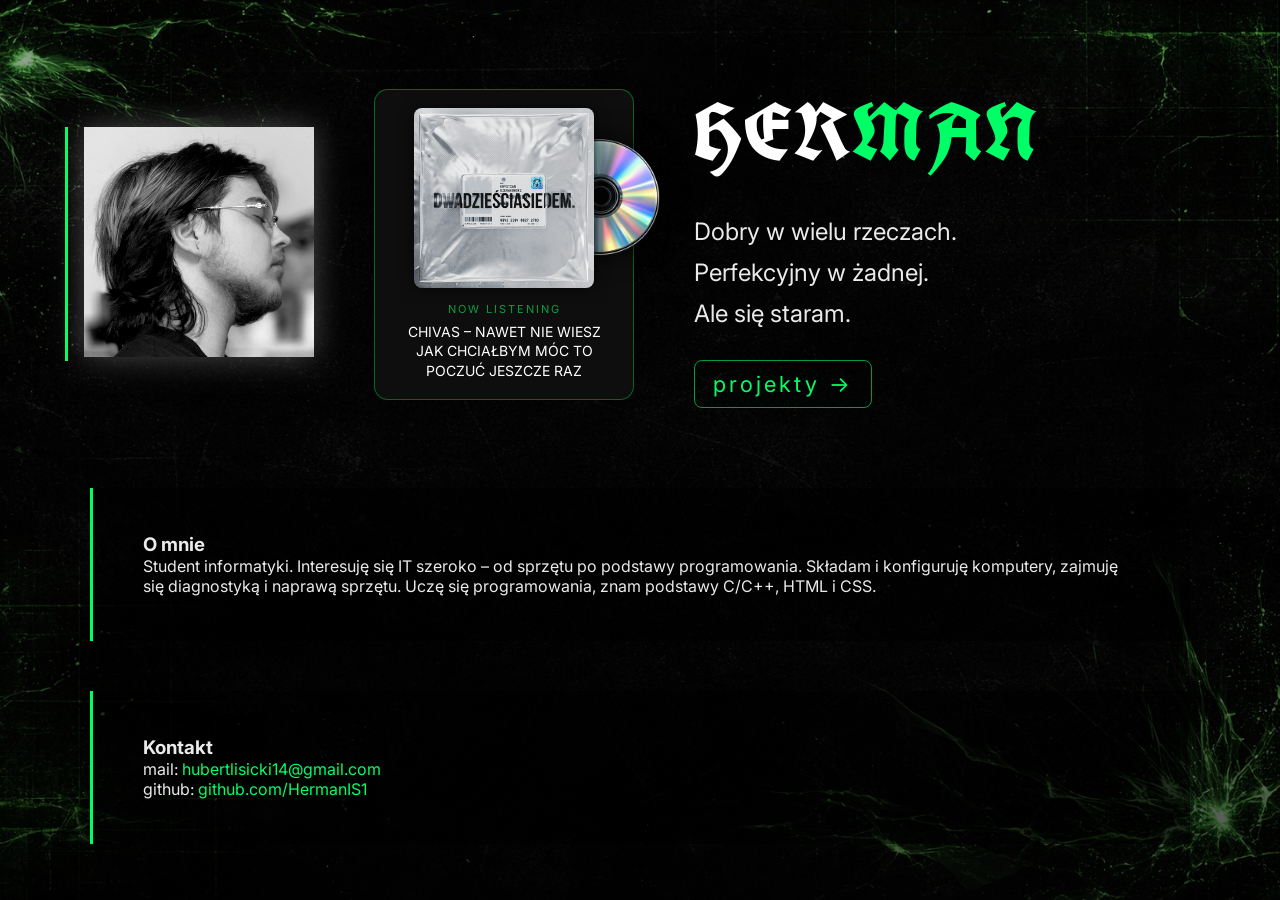
<file: index.html>
<!DOCTYPE html>
<html lang="pl">
<head>
<!-- Google tag (gtag.js) -->
<script async src="https://www.googletagmanager.com/gtag/js?id=G-1N44RQM8GF"></script>
<script>
  window.dataLayer = window.dataLayer || [];
  function gtag(){dataLayer.push(arguments);}
  gtag('js', new Date());

  gtag('config', 'G-1N44RQM8GF');
</script>
    <meta charset="UTF-8">
    <meta name="viewport" content="width=device-width, initial-scale=1.0">
    <title>Portfolio | Herman</title>

    <link rel="preconnect" href="https://fonts.googleapis.com">
    <link rel="preconnect" href="https://fonts.gstatic.com" crossorigin>
    <link href="https://fonts.googleapis.com/css2?family=UnifrakturCook:wght@700&family=Inter:wght@400;500&display=swap" rel="stylesheet">

    <link rel="stylesheet" href="style.css">
</head>
<body>

<header class="hero">
    <div class="hero-content">

        <div class="photo-wrap">
            <img src="images/profilowe.png" alt="Herman" class="profile-img">
        </div>

        <div class="vinyl-widget">
            <div class="album">
                <div class="cover">
                    <img src="images/chivas-cover.png" alt="Chivas cover">
                </div>
                <img src="images/cd.png" class="cd-disc" alt="CD disc">
            </div>

            <div class="music-text">
                <span class="label">NOW LISTENING</span>
                <span class="track">
                    CHIVAS – NAWET NIE WIESZ JAK CHCIAŁBYM MÓC TO POCZUĆ JESZCZE RAZ
                </span>
            </div>
        </div>

        <div class="hero-text">
            <h1 class="hero-title">
                <span class="white">HER</span><span class="green">MAN</span>
            </h1>

            <p class="hero-claim">
                Dobry w wielu rzeczach.<br>
                Perfekcyjny w żadnej.<br>
                Ale się staram.
            </p>

            <a href="projects.html" class="scroll">projekty →</a>
        </div>

    </div>
</header>

<section class="section-box">
    <h3>O mnie</h3>
    <p>
        Student informatyki. Interesuję się IT szeroko – od sprzętu po podstawy programowania.
        Składam i konfiguruję komputery, zajmuję się diagnostyką i naprawą sprzętu.
        Uczę się programowania, znam podstawy C/C++, HTML i CSS.
    </p>
</section>

<section class="section-box">
    <h3>Kontakt</h3>
    <p>mail: <a href="mailto:hubertlisicki14@gmail.com">hubertlisicki14@gmail.com</a></p>
    <p>github: <a href="https://github.com/HermanIS1" target="_blank">github.com/HermanIS1</a></p>
</section>


<div id="scroll-sigil">⛧</div>

<script src="intent.js"></script>
<script src="scroll.js"></script>
<script src="focus.js"></script>
<script src="script.js"></script>

</body>
</html>
</file>
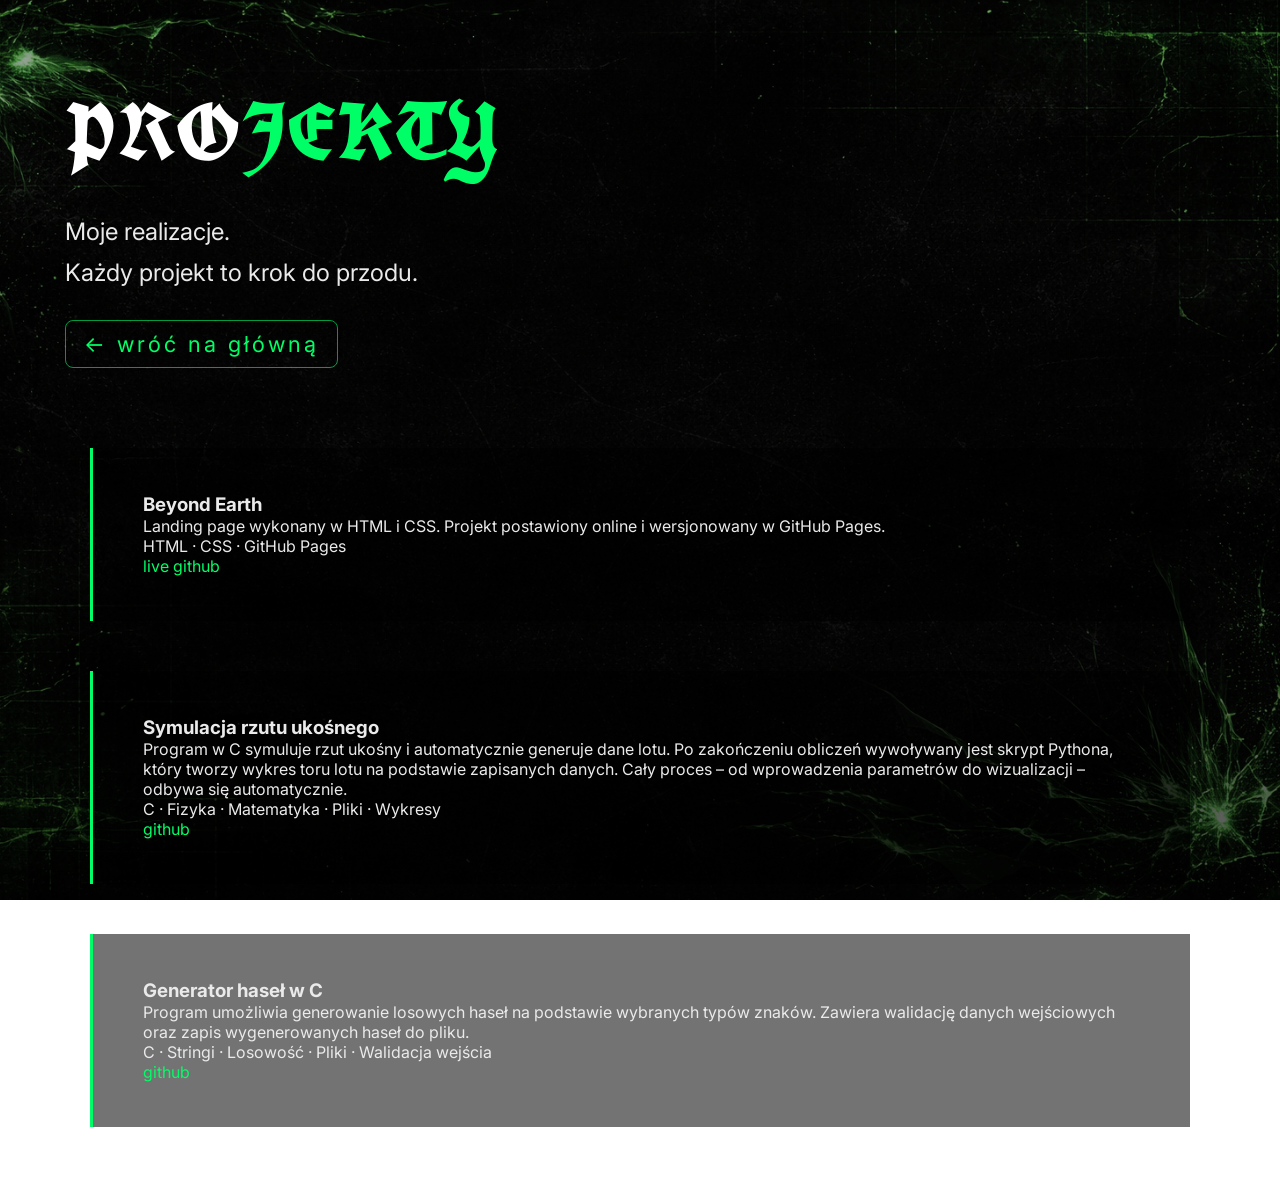
<file: projects.html>
<!DOCTYPE html>
<html lang="pl">
<head>
    <meta charset="UTF-8">
    <title>Projekty | Herman</title>
    <meta name="viewport" content="width=device-width, initial-scale=1.0">

    <link rel="preconnect" href="https://fonts.googleapis.com">
    <link rel="preconnect" href="https://fonts.gstatic.com" crossorigin>
    <link href="https://fonts.googleapis.com/css2?family=UnifrakturCook:wght@700&family=Inter:wght@400;500&display=swap" rel="stylesheet">

    <link rel="stylesheet" href="style.css">
</head>
<body>

<header class="hero">
  <div class="hero-content">
    <div class="hero-text">
      <h1 class="hero-title">
        <span class="white">PRO</span><span class="green">JEKTY</span>
      </h1>

      <p class="hero-claim">
        Moje realizacje.<br>
        Każdy projekt to krok do przodu.
      </p>

      <a href="index.html" class="scroll">← wróć na główną</a>
    </div>
  </div>
</header>

<!-- ===== LISTA PROJEKTÓW ===== -->

<section class="section-box">

    <h3>Beyond Earth</h3>

    <p>
        Landing page wykonany w HTML i CSS.  
        Projekt postawiony online i wersjonowany w GitHub Pages.
    </p>

    <span>HTML · CSS · GitHub Pages</span>

    <div class="links">
        <a href="https://hermanis1.github.io/website/" target="_blank">live</a>
        <a href="https://github.com/HermanIS1" target="_blank">github</a>
    </div>

</section>


<section class="section-box">

    <h3>Symulacja rzutu ukośnego</h3>

    <p>
        Program w C symuluje rzut ukośny i automatycznie generuje dane lotu.
Po zakończeniu obliczeń wywoływany jest skrypt Pythona, który tworzy wykres toru lotu na podstawie zapisanych danych.
Cały proces – od wprowadzenia parametrów do wizualizacji – odbywa się automatycznie.
    </p>

    <span>C · Fizyka · Matematyka · Pliki · Wykresy</span>

    <div class="links">
        <a href="https://github.com/HermanIS1/Symulacja-rzutu-ukosnego" target="_blank">github</a>
    </div>

</section>

<section class="section-box">

    <h3>Generator haseł w C</h3>

    <p>
       Program umożliwia generowanie losowych haseł na podstawie wybranych typów znaków.
Zawiera walidację danych wejściowych oraz zapis wygenerowanych haseł do pliku.
    </p>

    <span>C · Stringi · Losowość · Pliki · Walidacja wejścia</span>

    <div class="links">
        <a href="https://github.com/HermanIS1/Generator-hase-" target="_blank">github</a>
    </div>

</section>    


<script src="script.js"></script>


</body>
</html>
</file>
<file: style.css>
:root {
    --green: #00ff66;
}

* {
    margin: 0;
    padding: 0;
    box-sizing: border-box;
}

body {
    min-height: 100vh;
    font-family: 'Inter', sans-serif;
    color: #eaeaea;
    background:
        linear-gradient(rgba(0,0,0,0.35), rgba(0,0,0,0.65)),
        url("images/tlo.png");
    background-size: cover;
    background-position: center;
    background-attachment: fixed;
    cursor: url("images/cursor.png") 16 16, auto;
}


.scroll {
    display: inline-block;
    font-size: 22px;
    margin-top: 26px;
    letter-spacing: 3px;
    color: var(--green);
    text-decoration: none;
    padding: 10px 18px;
    border: 1px solid rgba(0,255,102,0.6);
    border-radius: 8px;
    transition: all 0.3s ease;
}

.scroll:hover {
    background: rgba(0,255,102,0.08);
    box-shadow: 0 0 18px rgba(0,255,102,0.6);
    transform: translateY(-2px);
}

.hidden {
    opacity: 0;
    transform: translateY(40px);
    transition: opacity 0.6s ease, transform 0.6s ease;
}

.visible {
    opacity: 1;
    transform: translateY(0);
}


.hero {
    min-height: auto;
    display: flex;
    align-items: center;
    justify-content: center;
    padding: 80px 40px 40px;
}

.hero-content {
    display: flex;
    align-items: center;
    gap: 60px;
    max-width: 1150px;
    width: 100%;
}

.photo-wrap {
    border-left: 3px solid var(--green);
    padding-left: 16px;
}

.profile-img {
    width: 230px;
    height: 230px;
    object-fit: cover;
    object-position: center top;
    filter: grayscale(100%) contrast(1.2);
    box-shadow: 0 0 30px rgba(0,255,102,0.35);
}


.vinyl-widget {
    display: flex;
    flex-direction: column;
    align-items: center;
    gap: 14px;
    padding: 18px;
    background: #0e0e0e;
    border: 1px solid rgba(0,255,102,0.35);
    border-radius: 14px;
    max-width: 260px;
    text-align: center;
}

.album {
    position: relative;
    width: 180px;
    height: 180px;
}

.cover {
    position: absolute;
    inset: 0;
    z-index: 2;
    border-radius: 8px;
    overflow: hidden;
    box-shadow: 0 0 14px rgba(0,0,0,0.7);
}

.cover img {
    width: 100%;
    height: 100%;
    object-fit: cover;
}

.cd-disc {
    position: absolute;
    top: -4px;
    left: 85px;
    width: 200px;
    height: 200px;
    z-index: 1;
    animation: spin 8s linear infinite;
    filter: drop-shadow(0 0 14px rgba(0,0,0,0.9));
}


.music-text {
    display: flex;
    flex-direction: column;
    gap: 6px;
}

.label {
    font-size: 11px;
    letter-spacing: 2px;
    color: rgba(0,255,102,0.6);
}

.track {
    font-size: 14px;
    line-height: 1.4;
    color: #ffffff;
}

.hero-title {
    font-family: 'UnifrakturCook', serif;
    font-size: 80px;
    letter-spacing: 2px;
    margin-bottom: 28px;
}

.hero-title .white { color: #ffffff; }
.hero-title .green { color: var(--green); }

.hero-claim {
    font-size: 24px;
    line-height: 1.7;
    max-width: 420px;
}


.section-box {
    position: relative;
    background: rgba(0,0,0,0.55);
    padding: 45px 50px;
    border-left: 3px solid var(--green);
    margin: 40px auto 50px;
    max-width: 1100px;
}

.section-box:hover {
    box-shadow: 0 0 35px rgba(0,255,102,0.35);
    transform: translateY(-3px);
    transition: 0.3s ease;
}

.links a, section a {
    color: var(--green);
    text-decoration: none;
}

#scroll-sigil {
    position: fixed;
    left: 50%;
    bottom: 30px;
    transform: translateX(-50%);
    font-family: 'UnifrakturCook', serif;
    font-size: 32px;
    color: #00ff66;
    opacity: 0;
    pointer-events: none;
    text-shadow: 0 0 20px rgba(0,255,102,0.6);
    transition: opacity 0.4s ease, transform 0.4s ease;
    z-index: 9999;
}


@keyframes spin {
    from { transform: rotate(0deg); }
    to { transform: rotate(360deg); }
}

@keyframes arrowPulse {
    0%, 100% { opacity: 0.6; }
    50% { opacity: 1; }
}


@media (max-width: 900px) {
    .hero-content {
        flex-direction: column;
        text-align: center;
        gap: 35px;
    }

    .photo-wrap {
        border-left: none;
        border-top: 3px solid var(--green);
        padding-left: 0;
        padding-top: 14px;
    }

    .hero-title {
        font-size: 52px;
    }

    .hero-claim {
        font-size: 18px;
    }

    .album {
        width: 150px;
        height: 150px;
    }

    .cd-disc {
        width: 150px;
        height: 150px;
        left: 60px;
    }
}
</file>
